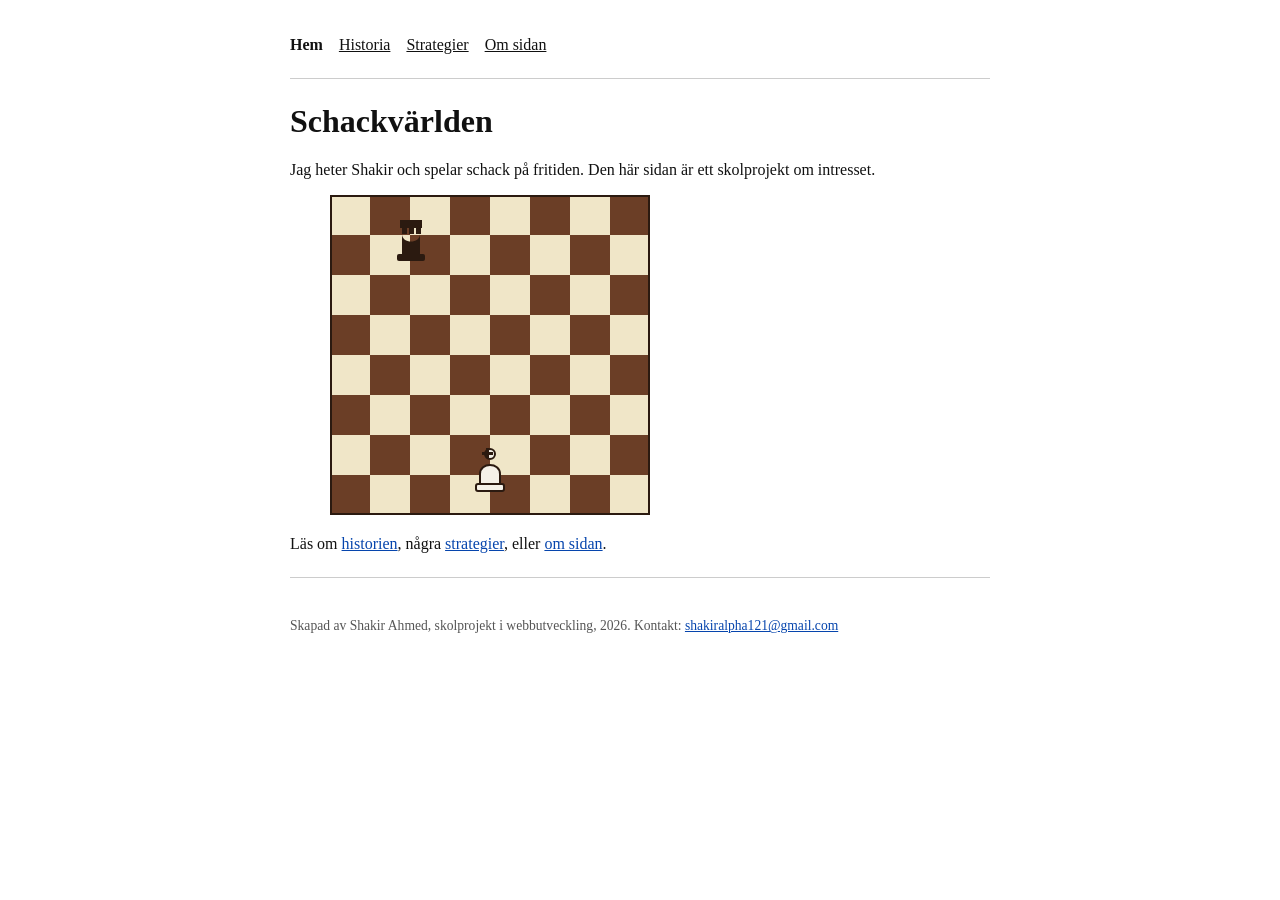
<file: index.html>
<!DOCTYPE html>
<html lang="sv">
<head>
  <meta charset="UTF-8">
  <meta name="viewport" content="width=device-width, initial-scale=1.0">
  <title>Schackvärlden, startsida</title>
  <meta name="description" content="En sida om schack, skapad som skolprojekt. Här hittar du historia, strategier och kontaktuppgifter.">
  <link rel="stylesheet" href="style.css">
</head>
<body>
  <header>
    <nav aria-label="Huvudmeny">
      <ul>
        <li><a href="index.html" aria-current="page">Hem</a></li>
        <li><a href="historia.html">Historia</a></li>
        <li><a href="strategier.html">Strategier</a></li>
        <li><a href="om-sidan.html">Om sidan</a></li>
      </ul>
    </nav>
    <hr>
  </header>

  <main>
    <h1>Schackvärlden</h1>

    <p>
      Jag heter Shakir och spelar schack på fritiden. Den här sidan är ett skolprojekt
      om intresset.
    </p>

    <figure>
      <img src="img/schackbrade.svg" alt="Illustration av ett schackbräde med en vit kung och ett svart torn uppställda" width="320" height="320">
    </figure>

    <p>
      Läs om <a href="historia.html">historien</a>, några <a href="strategier.html">strategier</a>,
      eller <a href="om-sidan.html">om sidan</a>.
    </p>
  </main>

  <hr>
  <footer>
    <p>
      Skapad av Shakir Ahmed, skolprojekt i webbutveckling, 2026.
      Kontakt: <a href="mailto:shakiralpha121@gmail.com">shakiralpha121@gmail.com</a>
    </p>
  </footer>
</body>
</html>
</file>
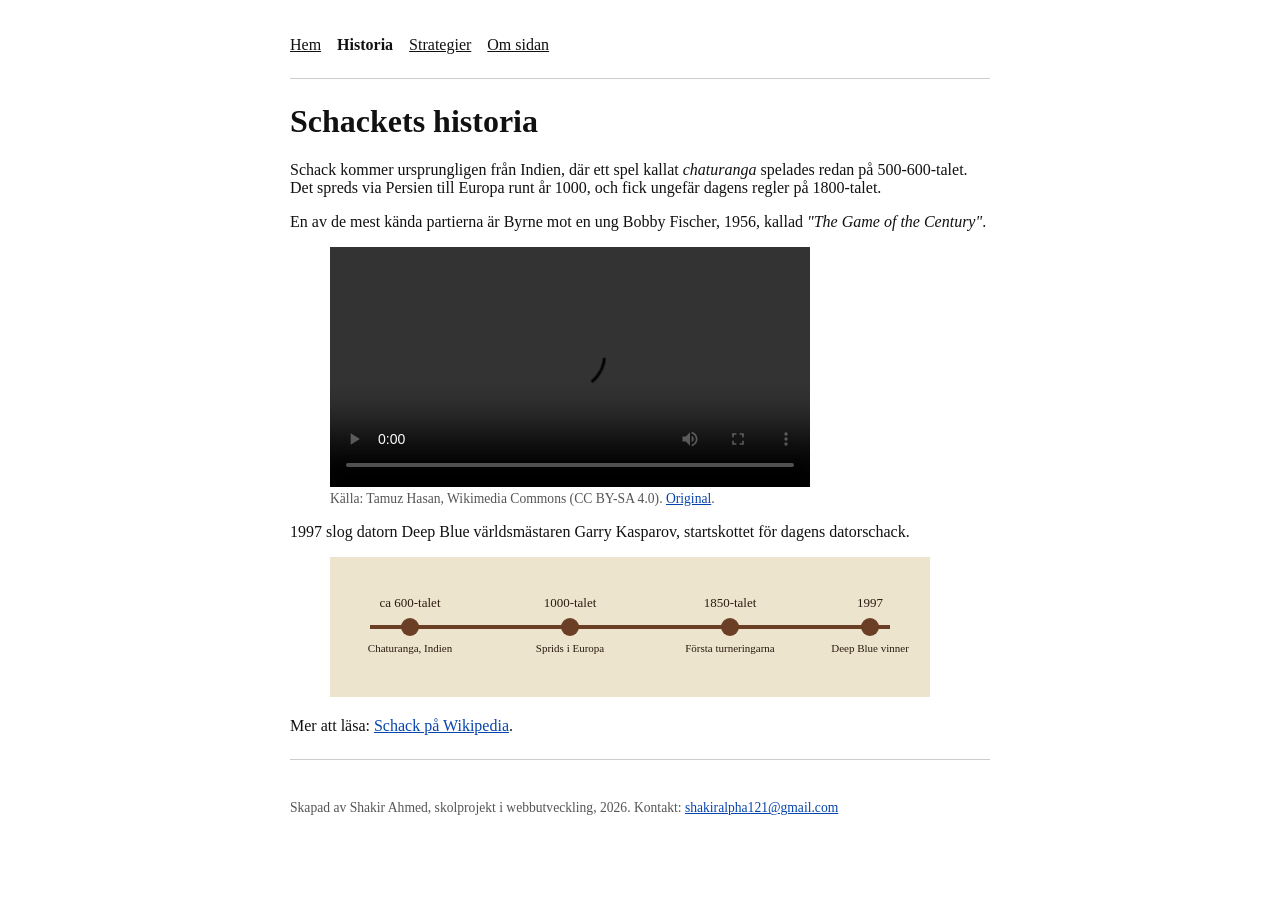
<file: historia.html>
<!DOCTYPE html>
<html lang="sv">
<head>
  <meta charset="UTF-8">
  <meta name="viewport" content="width=device-width, initial-scale=1.0">
  <title>Schackets historia, Schackvärlden</title>
  <meta name="description" content="En kort genomgång av schackets historia, från Indien till moderna datorer, med en inbäddad film av en klassisk schackparti.">
  <link rel="stylesheet" href="style.css">
</head>
<body>
  <header>
    <nav aria-label="Huvudmeny">
      <ul>
        <li><a href="index.html">Hem</a></li>
        <li><a href="historia.html" aria-current="page">Historia</a></li>
        <li><a href="strategier.html">Strategier</a></li>
        <li><a href="om-sidan.html">Om sidan</a></li>
      </ul>
    </nav>
    <hr>
  </header>

  <main>
    <h1>Schackets historia</h1>

    <p>
      Schack kommer ursprungligen från Indien, där ett spel kallat <em>chaturanga</em>
      spelades redan på 500-600-talet. Det spreds via Persien till Europa runt år 1000,
      och fick ungefär dagens regler på 1800-talet.
    </p>

    <p>
      En av de mest kända partierna är Byrne mot en ung Bobby Fischer, 1956, 
      kallad <em>"The Game of the Century"</em>.
    </p>

    <figure>
      <video controls width="480" poster="">
        <source src="https://upload.wikimedia.org/wikipedia/commons/9/90/Byrne_vs_Fischer_-_The_Game_of_the_Century.webm" type="video/webm">
        Din webbläsare stödjer inte video-elementet. Du kan se filmen direkt på
        <a href="https://commons.wikimedia.org/wiki/File:Byrne_vs_Fischer_-_The_Game_of_the_Century.webm">Wikimedia Commons</a>.
      </video>
      <figcaption>
        <span class="kalla">
          Källa: Tamuz Hasan, Wikimedia Commons (CC BY-SA 4.0).
          <a href="https://commons.wikimedia.org/wiki/File:Byrne_vs_Fischer_-_The_Game_of_the_Century.webm">Original</a>.
        </span>
      </figcaption>
    </figure>

    <p>
      1997 slog datorn Deep Blue världsmästaren Garry Kasparov, startskottet för
      dagens datorschack.
    </p>

    <figure>
      <img src="img/tidslinje.svg" alt="Tidslinje över schackets historia från 600-talet till Deep Blues seger 1997" width="600" height="140">
    </figure>

    <p>
      Mer att läsa: <a href="https://sv.wikipedia.org/wiki/Schack" target="_blank" rel="noopener">Schack på Wikipedia</a>.
    </p>
  </main>

  <hr>
  <footer>
    <p>
      Skapad av Shakir Ahmed, skolprojekt i webbutveckling, 2026.
      Kontakt: <a href="mailto:shakiralpha121@gmail.com">shakiralpha121@gmail.com</a>
    </p>
  </footer>
</body>
</html>
</file>
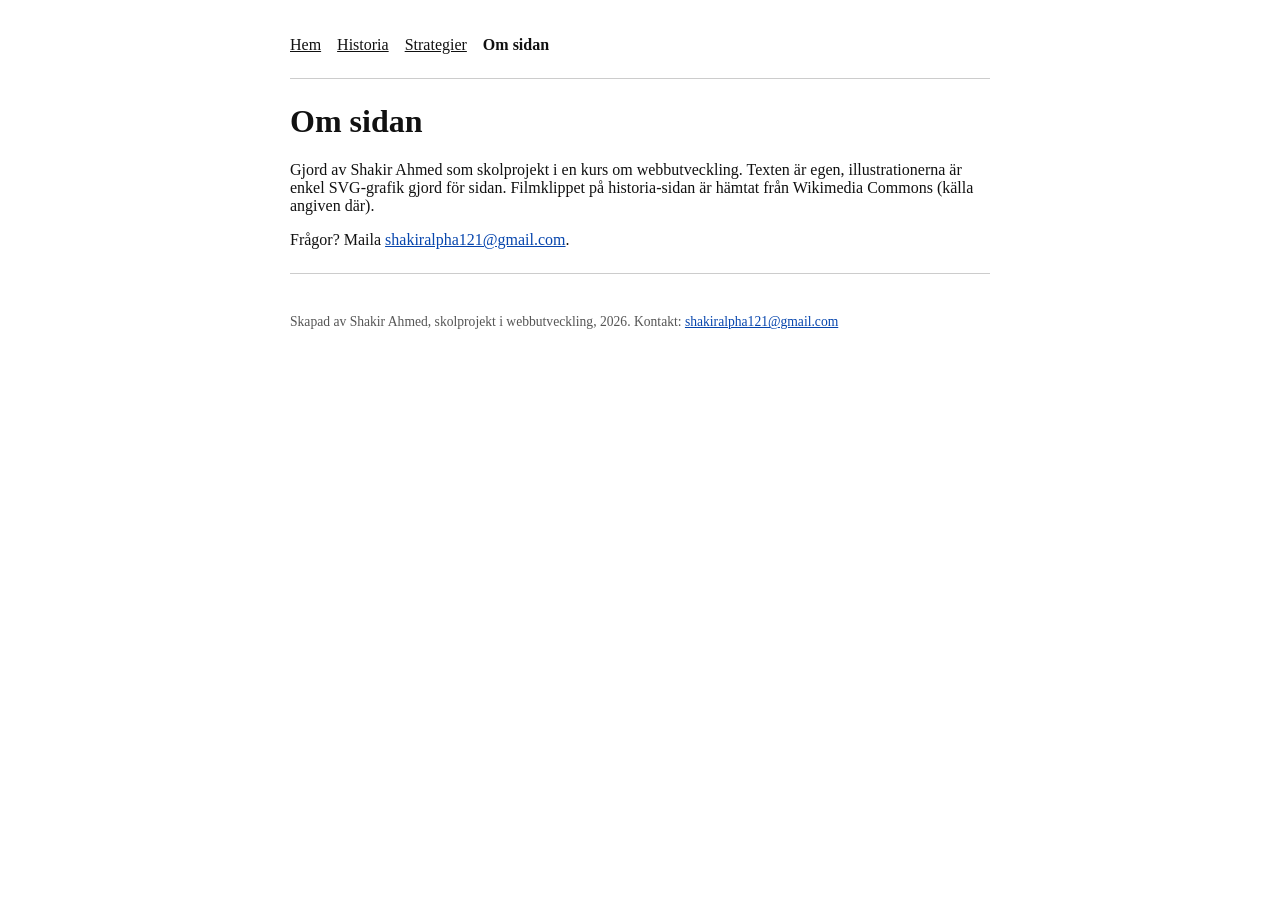
<file: om-sidan.html>
<!DOCTYPE html>
<html lang="sv">
<head>
  <meta charset="UTF-8">
  <meta name="viewport" content="width=device-width, initial-scale=1.0">
  <title>Om sidan, Schackvärlden</title>
  <meta name="description" content="Information om vem som skapat Schackvärlden och varför, samt kontaktuppgifter.">
  <link rel="stylesheet" href="style.css">
</head>
<body>
  <header>
    <nav aria-label="Huvudmeny">
      <ul>
        <li><a href="index.html">Hem</a></li>
        <li><a href="historia.html">Historia</a></li>
        <li><a href="strategier.html">Strategier</a></li>
        <li><a href="om-sidan.html" aria-current="page">Om sidan</a></li>
      </ul>
    </nav>
    <hr>
  </header>

  <main>
    <h1>Om sidan</h1>

    <p>
      Gjord av Shakir Ahmed som skolprojekt i en kurs om webbutveckling. Texten är egen,
      illustrationerna är enkel SVG-grafik gjord för sidan. Filmklippet på historia-sidan
      är hämtat från Wikimedia Commons (källa angiven där).
    </p>

    <p>
      Frågor? Maila <a href="mailto:shakiralpha121@gmail.com">shakiralpha121@gmail.com</a>.
    </p>
  </main>

  <hr>
  <footer>
    <p>
      Skapad av Shakir Ahmed, skolprojekt i webbutveckling, 2026.
      Kontakt: <a href="mailto:shakiralpha121@gmail.com">shakiralpha121@gmail.com</a>
    </p>
  </footer>
</body>
</html>
</file>
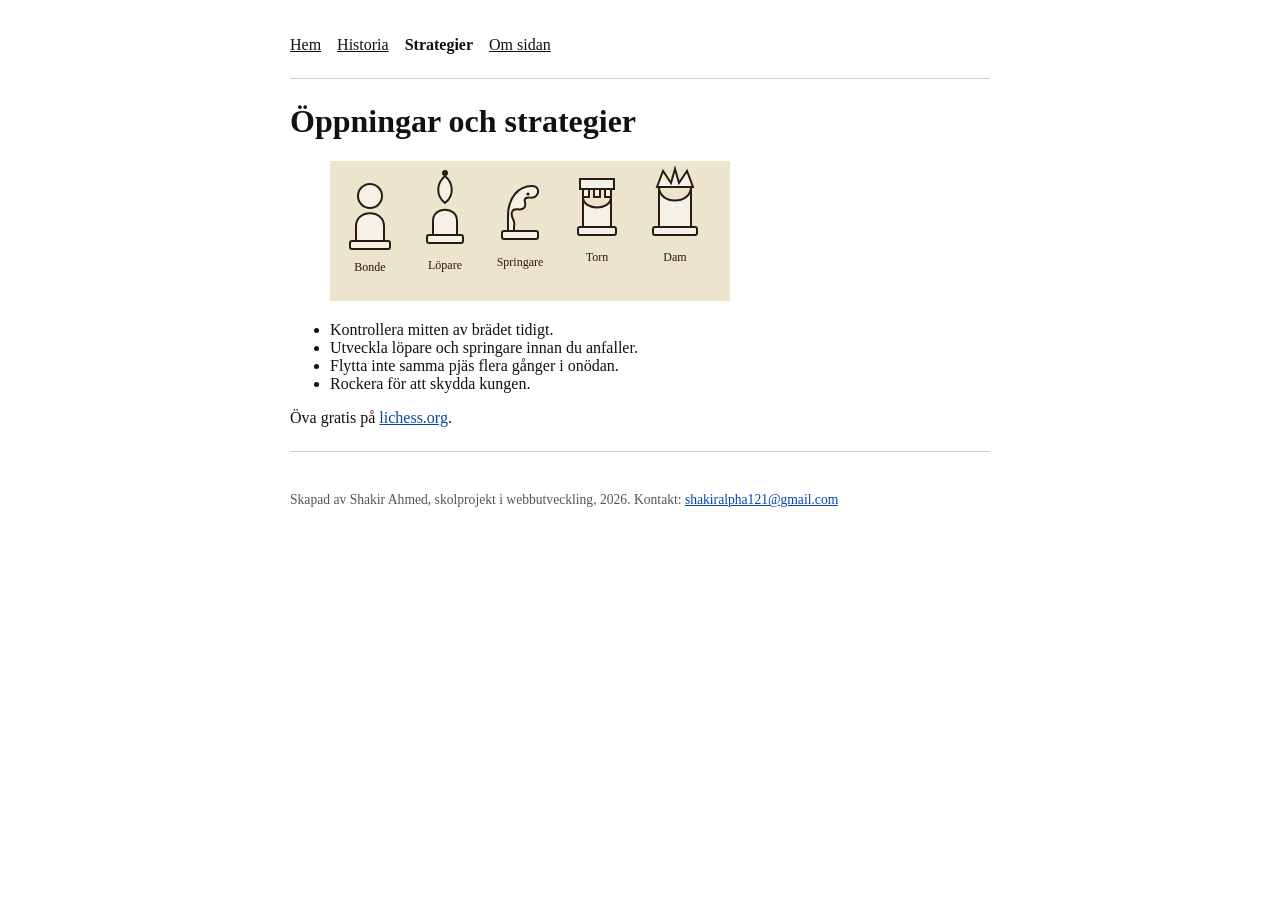
<file: strategier.html>
<!DOCTYPE html>
<html lang="sv">
<head>
  <meta charset="UTF-8">
  <meta name="viewport" content="width=device-width, initial-scale=1.0">
  <title>Öppningar och strategier,Schackvärlden</title>
  <meta name="description" content="Grundläggande strategitips för schackspelare som precis har börjat spela, samt en länk för att öva online.">
  <link rel="stylesheet" href="style.css">
</head>
<body>
  <header>
    <nav aria-label="Huvudmeny">
      <ul>
        <li><a href="index.html">Hem</a></li>
        <li><a href="historia.html">Historia</a></li>
        <li><a href="strategier.html" aria-current="page">Strategier</a></li>
        <li><a href="om-sidan.html">Om sidan</a></li>
      </ul>
    </nav>
    <hr>
  </header>

  <main>
    <h1>Öppningar och strategier</h1>

    <figure>
      <img src="img/pjaser.svg" alt="Illustration av fem schackpjäser: bonde, löpare, springare, torn och dam" width="400" height="140">
    </figure>

    <ul>
      <li>Kontrollera mitten av brädet tidigt.</li>
      <li>Utveckla löpare och springare innan du anfaller.</li>
      <li>Flytta inte samma pjäs flera gånger i onödan.</li>
      <li>Rockera för att skydda kungen.</li>
    </ul>

    <p>
      Öva gratis på <a href="https://lichess.org/" target="_blank" rel="noopener">lichess.org</a>.
    </p>
  </main>

  <hr>
  <footer>
    <p>
      Skapad av Shakir Ahmed, skolprojekt i webbutveckling, 2026.
      Kontakt: <a href="mailto:shakiralpha121@gmail.com">shakiralpha121@gmail.com</a>
    </p>
  </footer>
</body>
</html>
</file>
<file: style.css>
body {
  margin: 0;
  padding: 20px;
  max-width: 700px;
  margin: 0 auto;
  font-family: Georgia, serif;
  color: #111;
  background: #fff;
}

nav ul {
  list-style: none;
  padding: 0;
  display: flex;
  gap: 16px;
}

nav a {
  color: #111;
}

nav a[aria-current="page"] {
  text-decoration: none;
  font-weight: bold;
}

a {
  color: #0645ad;
}

hr {
  border: none;
  border-top: 1px solid #ccc;
  margin: 24px 0;
}

img, video {
  max-width: 100%;
  height: auto;
}

figcaption {
  font-size: 0.85rem;
  color: #555;
}

footer {
  font-size: 0.85rem;
  color: #555;
  margin-top: 40px;
}
</file>
